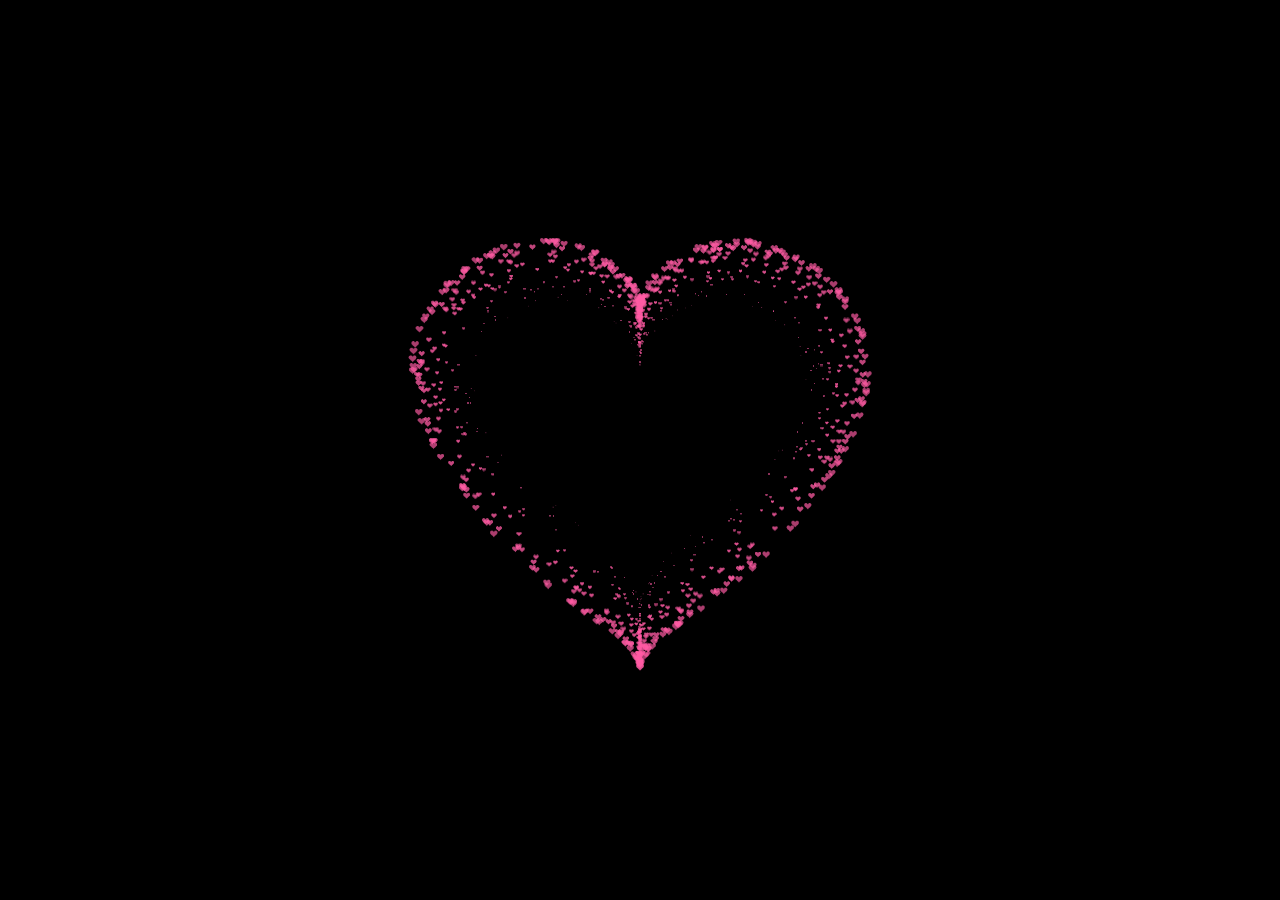
<file: love.html>
<!DOCTYPE HTML PUBLIC "-//W3C//DTD HTML 4.0 Transitional//EN">
<HTML>
 
<HEAD>
    <TITLE> Iu bà Nhứt Trên Đời </TITLE>
    <META NAME="Generator" CONTENT="EditPlus">
    <META NAME="Author" CONTENT="">
    <META NAME="Keywords" CONTENT="">
    <META NAME="Description" CONTENT="">
      <link rel="icon" type="image/png" href="https://sharengay.com/wp-content/uploads/2019/02/ico-sharengay-new.png">
 
 
    <style>
        html,
        body {
            height: 100%;
            padding: 0;
            margin: 0;
            background: #000;
            display: flex;
            justify-content: center;
            align-items: center;
        }
       
        .box {
            width: 100%;
            position: absolute;
            top: 50%;
            left: 50%;
            transform: translate(-50%, -50%);
            display: flex;
            flex-direction: column;
        }
       
        canvas {
            position: absolute;
            width: 100%;
            height: 100%;
        }
       
        #pinkboard {
            position: relative;
            margin: auto;
            height: 500px;
            width: 500px;
            animation: animate 1.3s infinite;
        }
       
        #pinkboard:before,
        #pinkboard:after {
            content: '';
            position: absolute;
            background: #FF5CA4;
            width: 100px;
            height: 160px;
            border-top-left-radius: 50px;
            border-top-right-radius: 50px;
        }
       
        #pinkboard:before {
            left: 100px;
            transform: rotate(-45deg);
            transform-origin: 0 100%;
            box-shadow: 0 14px 28px rgba(0, 0, 0, 0.25), 0 10px 10px rgba(0, 0, 0, 0.22);
        }
       
        #pinkboard:after {
            left: 0;
            transform: rotate(45deg);
            transform-origin: 100% 100%;
        }
       
        @keyframes animate {
            0% {
                transform: scale(1);
            }
            30% {
                transform: scale(.8);
            }
            60% {
                transform: scale(1.2);
            }
            100% {
                transform: scale(1);
            }
        }
    </style>
</HEAD>
 
<BODY>
    <div class="box">
        <canvas id="pinkboard"></canvas>
    </div>
    <script>
        /*
         * Settings
         */
        var settings = {
            particles: {
                length: 3000, // maximum amount of particles
                duration: 2, // particle duration in sec
                velocity: 200, // particle velocity in pixels/sec
                effect: -1.4, // play with this for a nice effect
                size: 12, // particle size in pixels
            },
        };
        /*
         * RequestAnimationFrame polyfill by Erik Möller
         */
        (function() {
            var b = 0;
            var c = ["ms", "moz", "webkit", "o"];
            for (var a = 0; a < c.length && !window.requestAnimationFrame; ++a) {
                window.requestAnimationFrame = window[c[a] + "RequestAnimationFrame"];
                window.cancelAnimationFrame = window[c[a] + "CancelAnimationFrame"] || window[c[a] + "CancelRequestAnimationFrame"]
            }
            if (!window.requestAnimationFrame) {
                window.requestAnimationFrame = function(h, e) {
                    var d = new Date().getTime();
                    var f = Math.max(0, 16 - (d - b));
                    var g = window.setTimeout(function() {
                        h(d + f)
                    }, f);
                    b = d + f;
                    return g
                }
            }
            if (!window.cancelAnimationFrame) {
                window.cancelAnimationFrame = function(d) {
                    clearTimeout(d)
                }
            }
        }());
        /*
         * Point class
         */
        var Point = (function() {
            function Point(x, y) {
                this.x = (typeof x !== 'undefined') ? x : 0;
                this.y = (typeof y !== 'undefined') ? y : 0;
            }
            Point.prototype.clone = function() {
                return new Point(this.x, this.y);
            };
            Point.prototype.length = function(length) {
                if (typeof length == 'undefined')
                    return Math.sqrt(this.x * this.x + this.y * this.y);
                this.normalize();
                this.x *= length;
                this.y *= length;
                return this;
            };
            Point.prototype.normalize = function() {
                var length = this.length();
                this.x /= length;
                this.y /= length;
                return this;
            };
            return Point;
        })();
        /*
         * Particle class
         */
        var Particle = (function() {
            function Particle() {
                this.position = new Point();
                this.velocity = new Point();
                this.acceleration = new Point();
                this.age = 0;
            }
            Particle.prototype.initialize = function(x, y, dx, dy) {
                this.position.x = x;
                this.position.y = y;
                this.velocity.x = dx;
                this.velocity.y = dy;
                this.acceleration.x = dx * settings.particles.effect;
                this.acceleration.y = dy * settings.particles.effect;
                this.age = 0;
            };
            Particle.prototype.update = function(deltaTime) {
                this.position.x += this.velocity.x * deltaTime;
                this.position.y += this.velocity.y * deltaTime;
                this.velocity.x += this.acceleration.x * deltaTime;
                this.velocity.y += this.acceleration.y * deltaTime;
                this.age += deltaTime;
            };
            Particle.prototype.draw = function(context, image) {
                function ease(t) {
                    return (--t) * t * t + 1;
                }
                var size = image.width * ease(this.age / settings.particles.duration);
                context.globalAlpha = 1 - this.age / settings.particles.duration;
                context.drawImage(image, this.position.x - size / 2, this.position.y - size / 2, size, size);
            };
            return Particle;
        })();
        /*
         * ParticlePool class
         */
        var ParticlePool = (function() {
            var particles,
                firstActive = 0,
                firstFree = 0,
                duration = settings.particles.duration;
 
            function ParticlePool(length) {
                // create and populate particle pool
                particles = new Array(length);
                for (var i = 0; i < particles.length; i++)
                    particles[i] = new Particle();
            }
            ParticlePool.prototype.add = function(x, y, dx, dy) {
                particles[firstFree].initialize(x, y, dx, dy);
 
                // handle circular queue
                firstFree++;
                if (firstFree == particles.length) firstFree = 0;
                if (firstActive == firstFree) firstActive++;
                if (firstActive == particles.length) firstActive = 0;
            };
            ParticlePool.prototype.update = function(deltaTime) {
                var i;
 
                // update active particles
                if (firstActive < firstFree) {
                    for (i = firstActive; i < firstFree; i++)
                        particles[i].update(deltaTime);
                }
                if (firstFree < firstActive) {
                    for (i = firstActive; i < particles.length; i++)
                        particles[i].update(deltaTime);
                    for (i = 0; i < firstFree; i++)
                        particles[i].update(deltaTime);
                }
 
                // remove inactive particles
                while (particles[firstActive].age >= duration && firstActive != firstFree) {
                    firstActive++;
                    if (firstActive == particles.length) firstActive = 0;
                }
 
 
            };
            ParticlePool.prototype.draw = function(context, image) {
                // draw active particles
                if (firstActive < firstFree) {
                    for (i = firstActive; i < firstFree; i++)
                        particles[i].draw(context, image);
                }
                if (firstFree < firstActive) {
                    for (i = firstActive; i < particles.length; i++)
                        particles[i].draw(context, image);
                    for (i = 0; i < firstFree; i++)
                        particles[i].draw(context, image);
                }
            };
            return ParticlePool;
        })();
        /*
         * Putting it all together
         */
        (function(canvas) {
            var context = canvas.getContext('2d'),
                particles = new ParticlePool(settings.particles.length),
                particleRate = settings.particles.length / settings.particles.duration, // particles/sec
                time;
 
            // get point on heart with -PI <= t <= PI
            function pointOnHeart(t) {
                return new Point(
                    160 * Math.pow(Math.sin(t), 3),
                    130 * Math.cos(t) - 50 * Math.cos(2 * t) - 20 * Math.cos(3 * t) - 10 * Math.cos(4 * t) + 25
                );
            }
 
            // creating the particle image using a dummy canvas
            var image = (function() {
                var canvas = document.createElement('canvas'),
                    context = canvas.getContext('2d');
                canvas.width = settings.particles.size;
                canvas.height = settings.particles.size;
                // helper function to create the path
                function to(t) {
                    var point = pointOnHeart(t);
                    point.x = settings.particles.size / 2 + point.x * settings.particles.size / 350;
                    point.y = settings.particles.size / 2 - point.y * settings.particles.size / 350;
                    return point;
                }
                // create the path
                context.beginPath();
                var t = -Math.PI;
                var point = to(t);
                context.moveTo(point.x, point.y);
                while (t < Math.PI) {
                    t += 0.01; // baby steps!
                    point = to(t);
                    context.lineTo(point.x, point.y);
                }
                context.closePath();
                // create the fill
                context.fillStyle = '#FF5CA4';
                context.fill();
                // create the image
                var image = new Image();
                image.src = canvas.toDataURL();
                return image;
            })();
 
            // render that thing!
            function render() {
                // next animation frame
                requestAnimationFrame(render);
 
                // update time
                var newTime = new Date().getTime() / 1000,
                    deltaTime = newTime - (time || newTime);
                time = newTime;
 
                // clear canvas
                context.clearRect(0, 0, canvas.width, canvas.height);
 
                // create new particles
                var amount = particleRate * deltaTime;
                for (var i = 0; i < amount; i++) {
                    var pos = pointOnHeart(Math.PI - 2 * Math.PI * Math.random());
                    var dir = pos.clone().length(settings.particles.velocity);
                    particles.add(canvas.width / 2 + pos.x, canvas.height / 2 - pos.y, dir.x, -dir.y);
                }
 
                // update and draw particles
                particles.update(deltaTime);
                particles.draw(context, image);
            }
 
            // handle (re-)sizing of the canvas
            function onResize() {
                canvas.width = canvas.clientWidth;
                canvas.height = canvas.clientHeight;
            }
            window.onresize = onResize;
 
            // delay rendering bootstrap
            setTimeout(function() {
                onResize();
                render();
            }, 10);
        })(document.getElementById('pinkboard'));
    </script>
</BODY>
 
</HTML>
</file>
